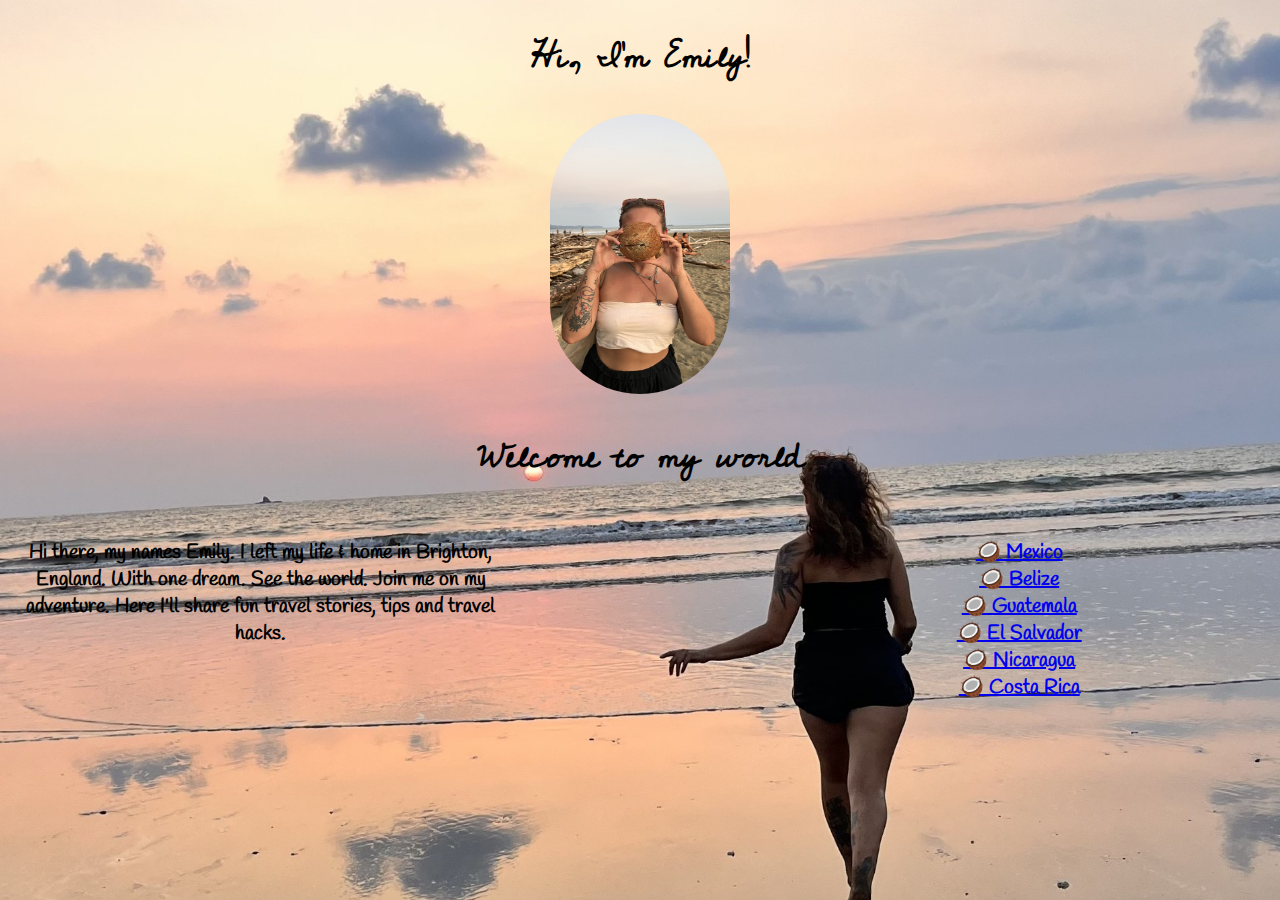
<file: index.html>
<!DOCTYPE html>
<html lang="en">
  <head>
    <meta charset="UTF-8" />
    <meta name="viewport" content="width=device-width, initial-scale=1.0" />
    <title>Dear Diary</title>
    <link rel="stylesheet" href="style.css" />
    <link rel="preconnect" href="https://fonts.googleapis.com" />
    <link rel="preconnect" href="https://fonts.gstatic.com" crossorigin />
    <link
      href="https://fonts.googleapis.com/css2?family=Cedarville+Cursive&display=swap"
      rel="stylesheet" />
    <link rel="preconnect" href="https://fonts.googleapis.com" />
    <link rel="preconnect" href="https://fonts.gstatic.com" crossorigin />
    <link
      href="https://fonts.googleapis.com/css2?family=Handlee&display=swap"
      rel="stylesheet" />
  </head>
  <body>
    <div class="content">
      <h1>Hi, I'm Emily!</h1>

      <img class="coconutImage" src="images/coconut.jpg" alt="" />
      <h2>Welcome to my world</h2>
      <p class="aboutMe">
        Hi there, my names Emily. I left my life & home in Brighton, England.
        With one dream. See the world. Join me on my adventure. Here I'll share
        fun travel stories, tips and travel hacks.
      </p>
      <ul class="locations">
        <li><a href="mexico.html" target=""> 🥥 Mexico</a></li>
        <li><a href="soon.html" target="_blank">🥥 Belize</a></li>
        <li><a href="soon.html" target="_blank">🥥 Guatemala</a></li>
        <li><a href="soon.html" target="_blank">🥥 El Salvador</a></li>
        <li><a href="soon.html" target="_blank">🥥 Nicaragua</a></li>
        <li><a href="soon.html" target="_blank">🥥 Costa Rica</a></li>
      </ul>
    </div>
  </body>
</html>
</file>
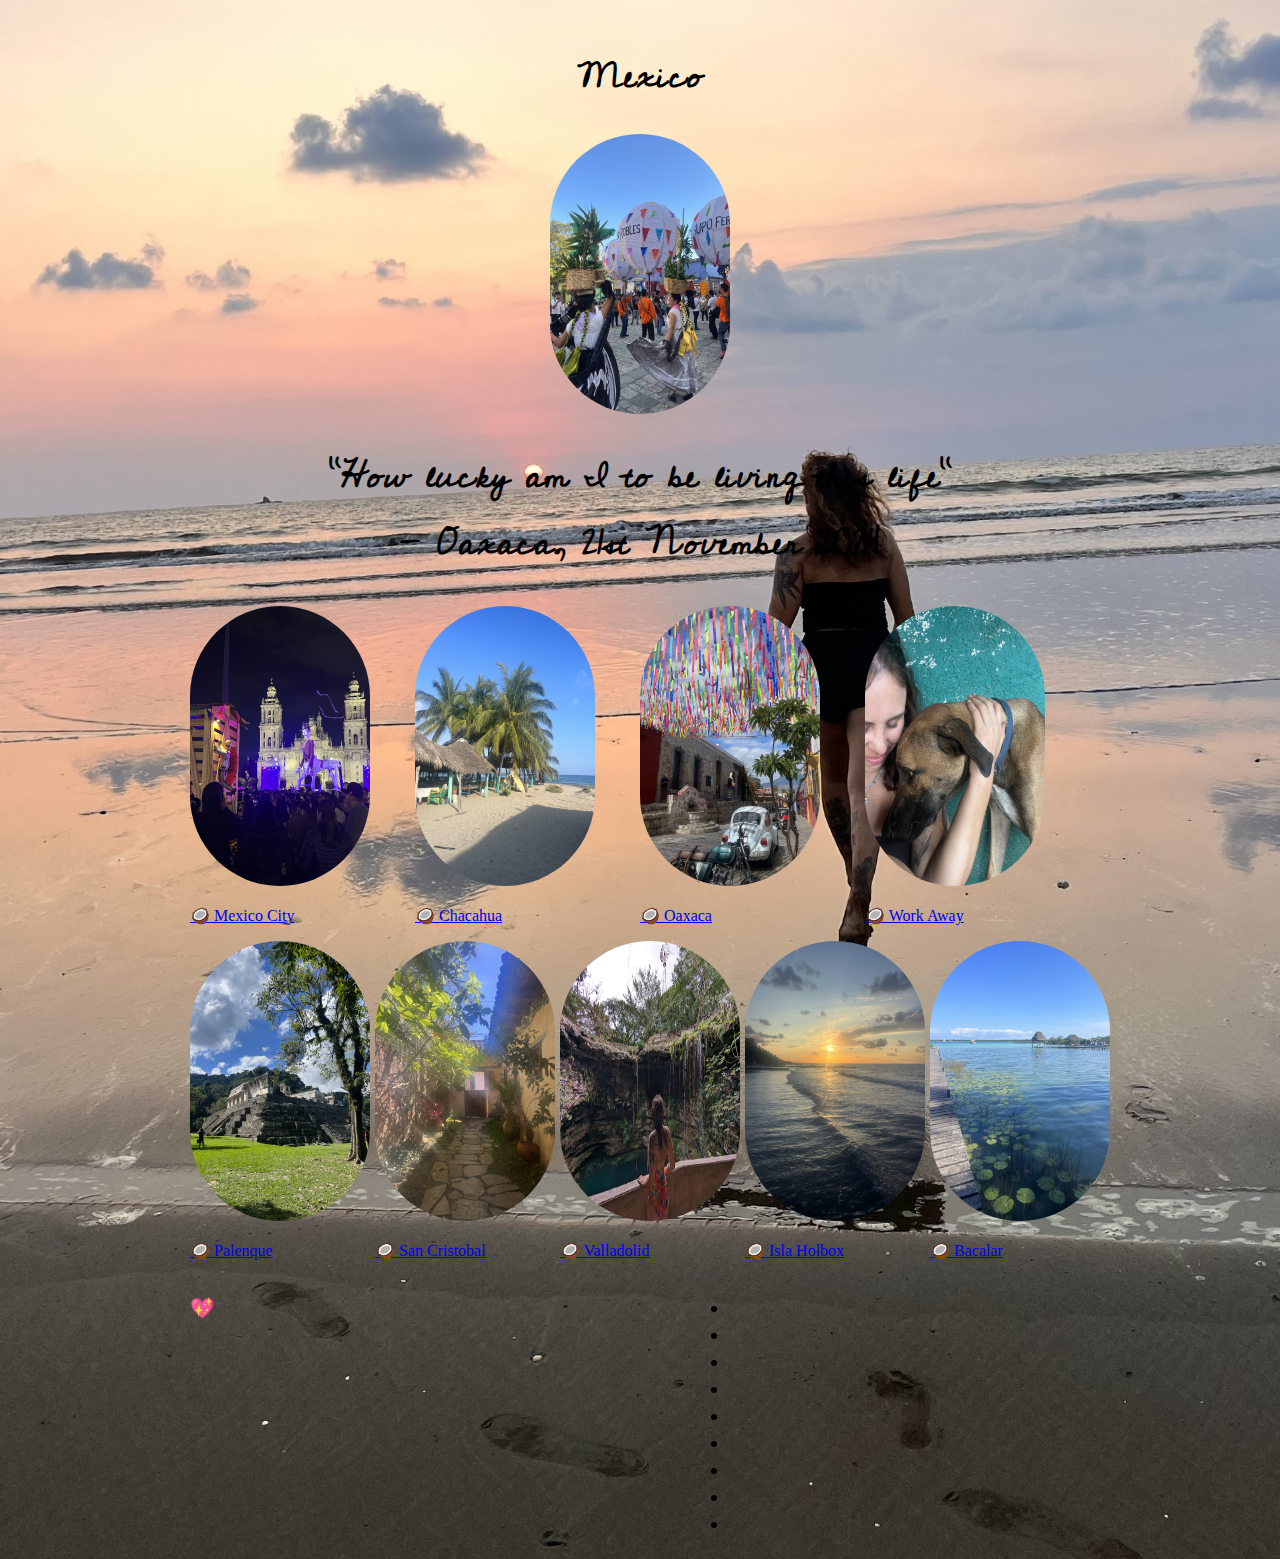
<file: mexico.html>
<!DOCTYPE html>
<html lang="en">
  <head>
    <meta charset="UTF-8" />
    <meta name="viewport" content="width=device-width, initial-scale=1.0" />
    <link rel="stylesheet" href="mexico.css" />
    <link rel="preconnect" href="https://fonts.googleapis.com" />
    <link rel="preconnect" href="https://fonts.gstatic.com" crossorigin />
    <link
      href="https://fonts.googleapis.com/css2?family=Cedarville+Cursive&display=swap"
      rel="stylesheet" />
    <link rel="preconnect" href="https://fonts.googleapis.com" />
    <link rel="preconnect" href="https://fonts.gstatic.com" crossorigin />
    <link
      href="https://fonts.googleapis.com/css2?family=Handlee&display=swap"
      rel="stylesheet" />
    <title>Dear Diary</title>
  </head>
  <body class="body">
    <div>
      <h1>Mexico</h1>

      <img class="mexicoImage" src="images/parade.jpg" alt="" />
      <h2>
        "How lucky am I to be living this life" <br />- Oaxaca, 21st November
        2024
      </h2>
      <div class="container">
        <div>
          <img class="mexicoCity" src="images/mexico_city.jpg" alt="" />
          <p>
            <a href="soon.html" target="_blank">🥥 Mexico City</a>
          </p>
        </div>
        <div>
          <img src="images/chacIsland.jpg" alt="" />
          <p>
            <a href="soon.html" target="_blank">🥥 Chacahua</a>
          </p>
        </div>
        <div>
          <img class="oaxaca" src="images/car.jpg" alt="" />
          <p>
            <a href="soon.html" target="_blank">🥥 Oaxaca</a>
          </p>
        </div>
        <div>
          <img src="images/benito.jpg" alt="" />
          <p>
            <a href="soon.html" target="_blank">🥥 Work Away</a>
          </p>
        </div>
      </div>
      <div class="containerTwo">
        <div>
          <img src="images/palenque.jpg" alt="" />
          <p><a href="soon.html" target="_blank">🥥 Palenque</a></p>
        </div>
        <div>
          <img src="images/san_cris.jpg" alt="" />
          <p><a href="soon.html" target="_blank">🥥 San Cristobal</a></p>
        </div>
        <div>
          <img src="images/meCinote.JPG" alt="" />
          <p><a href="soon.html" target="_blank">🥥 Valladolid</a></p>
        </div>
        <div>
          <img src="images/holbox.jpg" alt="" />
          <p><a href="soon.html" target="_blank">🥥 Isla Holbox</a></p>
        </div>
        <div>
          <img src="images/bacalar.jpg" alt="" />
          <p><a href="soon.html" target="_blank">🥥 Bacalar</a></p>
        </div>
      </div>
      <ul class="locations">
        <li></li>
        <li></li>
        <li></li>
        <li></li>
        <li></li>
        <li></li>
        <li></li>
        <li></li>
        <li></li>
      </ul>

      <p class="aboutMexico">💖</p>
    </div>
  </body>
</html>
</file>
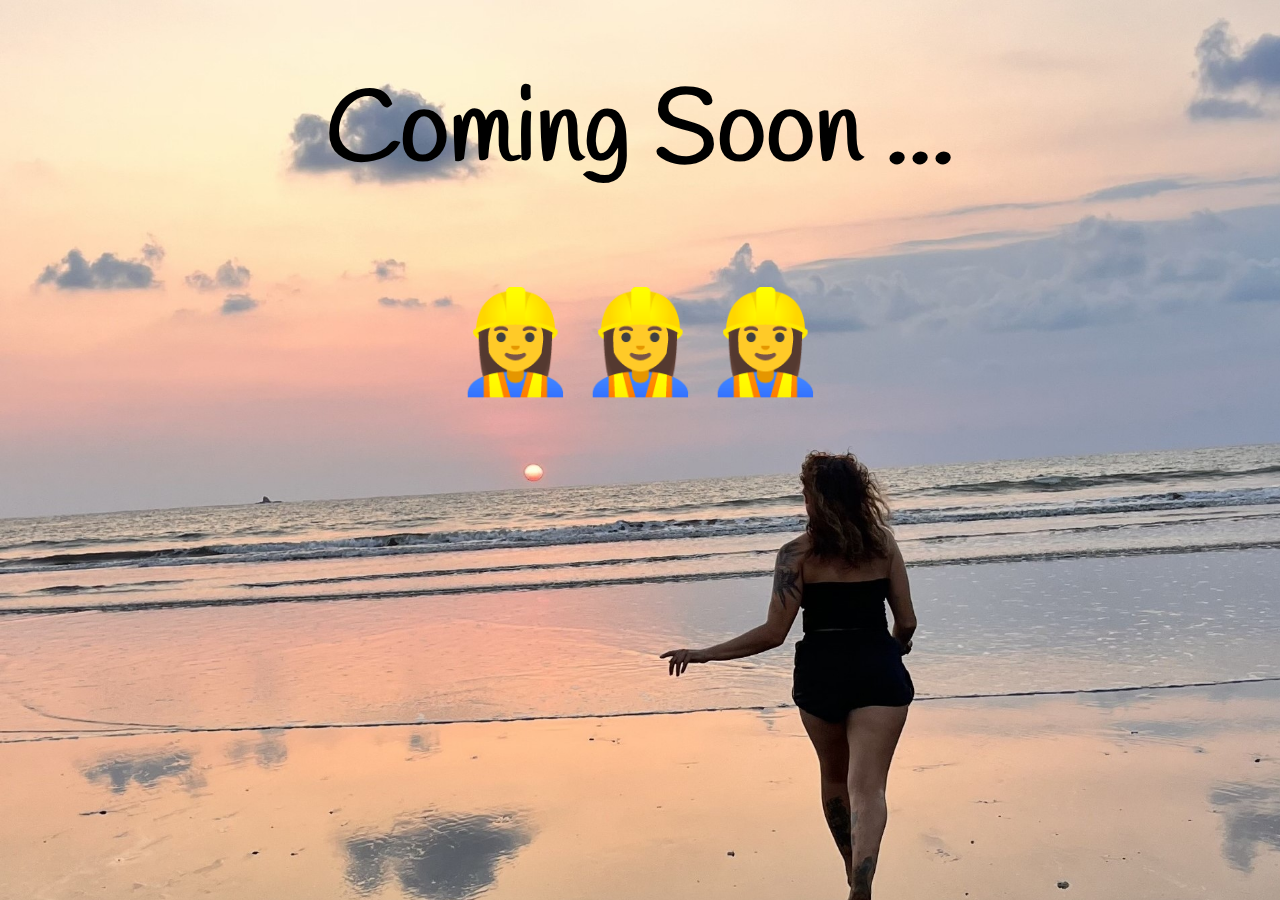
<file: soon.html>
<!DOCTYPE html>
<html lang="en">
  <head>
    <meta charset="UTF-8" />
    <meta name="viewport" content="width=, initial-scale=1.0" />
    <title>Dear Diary</title>

    <link rel="preconnect" href="https://fonts.googleapis.com" />
    <link rel="preconnect" href="https://fonts.gstatic.com" crossorigin />
    <link
      href="https://fonts.googleapis.com/css2?family=Handlee&display=swap"
      rel="stylesheet" />
    <style>
      .handlee-regular {
        font-family: "Handlee", serif;
        font-weight: 400;
        font-style: normal;
      }
      body {
        background-image: url("images/sunset2.jpg");
        background-size: cover;
      }
      h1,
      h2 {
        text-align: center;
        font-size: 100px;
        font-family: "Handlee", serif;
      }
    </style>
  </head>
  <body>
    <h1><b>Coming Soon ...</b></h1>
    <h2>👷‍♀️👷‍♀️👷‍♀️</h2>
  </body>
</html>
</file>
<file: style.css>
.cedarville-cursive-regular {
  font-family: "Cedarville Cursive", serif;
  font-weight: 400;
  font-style: normal;
}
.handlee-regular {
  font-family: "Handlee", serif;
  font-weight: 400;
  font-style: normal;
}

body {
  background-image: url("images/sunset2.jpg");
  background-size: cover;
}
h1,
h2 {
  font-family: Cedarville Cursive;
  font-size: 35px;
}
ul {
  list-style-type: none;
}

.content {
  text-align: center;
}
.coconutImage {
  border-radius: 100px;
  display: block;
  height: 280px;
  margin: auto;
  width: 180px;
}

.aboutMe {
  float: left;
  width: 40%;
  font-size: 20px;
  font-weight: bold;
  text-shadow: 3px;
  font-family: "Handlee", serif;
}

.locations {
  float: right;
  width: 40%;
  font-size: 20px;
  font-weight: bold;
  font-family: "Handlee", serif;
}
</file>
<file: mexico.css>
.cedarville-cursive-regular {
  font-family: "Cedarville Cursive", serif;
  font-weight: 400;
  font-style: normal;
}
.handlee-regular {
  font-family: "Handlee", serif;
  font-weight: 400;
  font-style: normal;
}

body {
  background-image: url("images/sunset2.jpg");
  background-size: cover;
}
h1,
h2 {
  font-family: Cedarville Cursive;
  font-size: 35px;
  text-align: center;
}
img {
  border-radius: 100px;
  height: 280px;
  margin: auto;
  width: 180px;
}
.body {
  clear: both;
  margin: 0 auto;
  padding: 20px;
  border-radius: 30px;
  max-width: 900px;
}
.locations {
  font-size: 20px;
  font-weight: bold;
  font-family: "Handlee", serif;
}
.container {
  display: grid;
  grid-template-columns: 1fr 1fr 1fr 1fr;
}
.containerTwo {
  display: grid;
  grid-template-columns: 1fr 1fr 1fr 1fr 1fr;
  grid-gap: 5px;
}
.mexicoImage {
  border-radius: 100px;
  display: block;
  height: 280px;
  margin: auto;
  width: 180px;
}
.mexicoCity {
  border-radius: 100px;
  height: 280px;
  margin: auto;
  width: 180px;
}
.locations {
  float: right;
  width: 40%;
  font-size: 20px;
  font-weight: bold;
  font-family: "Handlee", serif;
}
.aboutMexico {
  float: left;
  width: 40%;
  font-size: 20px;
  font-weight: bold;
  text-shadow: 3px;
  font-family: "Handlee", serif;
}
</file>
